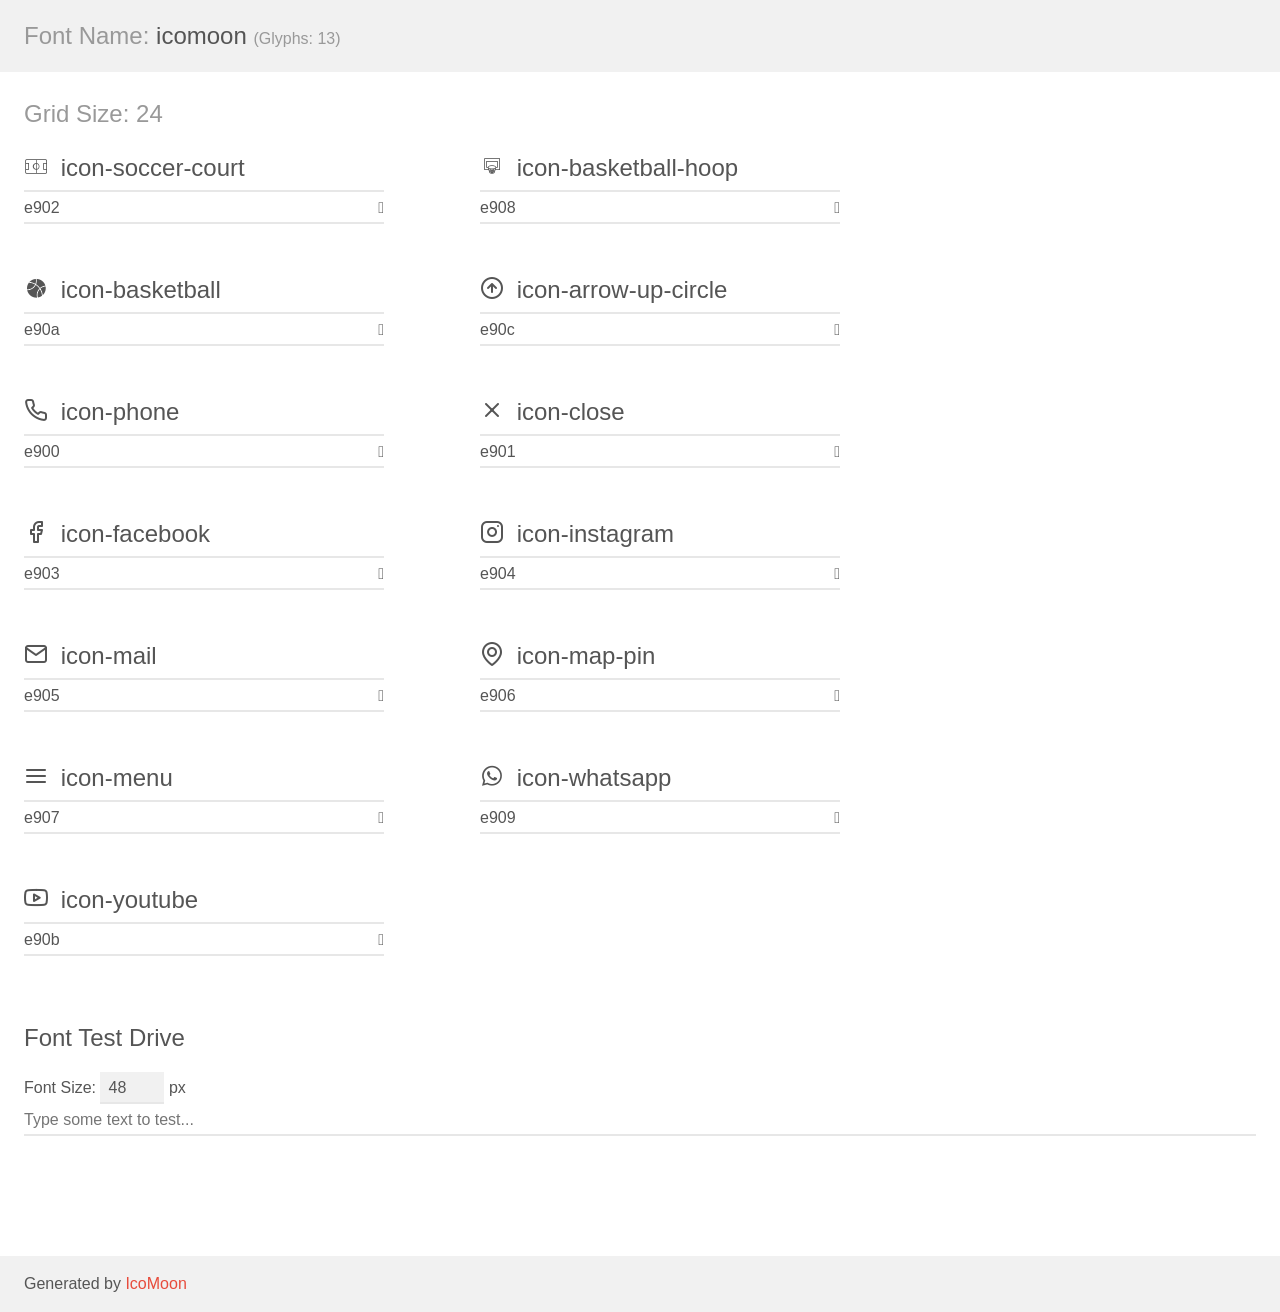
<file: assets/demo.html>
<!doctype html>
<html>
<head>
    <meta charset="utf-8">
    <title>IcoMoon Demo</title>
    <meta name="description" content="An Icon Font Generated By IcoMoon.io">
    <meta name="viewport" content="width=device-width, initial-scale=1">
    <link rel="stylesheet" href="demo-files/demo.css">
    <link rel="stylesheet" href="style.css"></head>
<body>
    <div class="bgc1 clearfix">
        <h1 class="mhmm mvm"><span class="fgc1">Font Name:</span> icomoon <small class="fgc1">(Glyphs:&nbsp;13)</small></h1>
    </div>
    <div class="clearfix mhl ptl">
        <h1 class="mvm mtn fgc1">Grid Size: 24</h1>
        <div class="glyph fs1">
            <div class="clearfix bshadow0 pbs">
                <span class="icon-soccer-court"></span>
                <span class="mls"> icon-soccer-court</span>
            </div>
            <fieldset class="fs0 size1of1 clearfix hidden-false">
                <input type="text" readonly value="e902" class="unit size1of2" />
                <input type="text" maxlength="1" readonly value="&#xe902;" class="unitRight size1of2 talign-right" />
            </fieldset>
            <div class="fs0 bshadow0 clearfix hidden-true">
                <span class="unit pvs fgc1">liga: </span>
                <input type="text" readonly value="" class="liga unitRight" />
            </div>
        </div>
        <div class="glyph fs1">
            <div class="clearfix bshadow0 pbs">
                <span class="icon-basketball-hoop"></span>
                <span class="mls"> icon-basketball-hoop</span>
            </div>
            <fieldset class="fs0 size1of1 clearfix hidden-false">
                <input type="text" readonly value="e908" class="unit size1of2" />
                <input type="text" maxlength="1" readonly value="&#xe908;" class="unitRight size1of2 talign-right" />
            </fieldset>
            <div class="fs0 bshadow0 clearfix hidden-true">
                <span class="unit pvs fgc1">liga: </span>
                <input type="text" readonly value="" class="liga unitRight" />
            </div>
        </div>
        <div class="glyph fs1">
            <div class="clearfix bshadow0 pbs">
                <span class="icon-basketball"></span>
                <span class="mls"> icon-basketball</span>
            </div>
            <fieldset class="fs0 size1of1 clearfix hidden-false">
                <input type="text" readonly value="e90a" class="unit size1of2" />
                <input type="text" maxlength="1" readonly value="&#xe90a;" class="unitRight size1of2 talign-right" />
            </fieldset>
            <div class="fs0 bshadow0 clearfix hidden-true">
                <span class="unit pvs fgc1">liga: </span>
                <input type="text" readonly value="" class="liga unitRight" />
            </div>
        </div>
        <div class="glyph fs1">
            <div class="clearfix bshadow0 pbs">
                <span class="icon-arrow-up-circle"></span>
                <span class="mls"> icon-arrow-up-circle</span>
            </div>
            <fieldset class="fs0 size1of1 clearfix hidden-false">
                <input type="text" readonly value="e90c" class="unit size1of2" />
                <input type="text" maxlength="1" readonly value="&#xe90c;" class="unitRight size1of2 talign-right" />
            </fieldset>
            <div class="fs0 bshadow0 clearfix hidden-true">
                <span class="unit pvs fgc1">liga: </span>
                <input type="text" readonly value="" class="liga unitRight" />
            </div>
        </div>
        <div class="glyph fs1">
            <div class="clearfix bshadow0 pbs">
                <span class="icon-phone"></span>
                <span class="mls"> icon-phone</span>
            </div>
            <fieldset class="fs0 size1of1 clearfix hidden-false">
                <input type="text" readonly value="e900" class="unit size1of2" />
                <input type="text" maxlength="1" readonly value="&#xe900;" class="unitRight size1of2 talign-right" />
            </fieldset>
            <div class="fs0 bshadow0 clearfix hidden-true">
                <span class="unit pvs fgc1">liga: </span>
                <input type="text" readonly value="" class="liga unitRight" />
            </div>
        </div>
        <div class="glyph fs1">
            <div class="clearfix bshadow0 pbs">
                <span class="icon-close"></span>
                <span class="mls"> icon-close</span>
            </div>
            <fieldset class="fs0 size1of1 clearfix hidden-false">
                <input type="text" readonly value="e901" class="unit size1of2" />
                <input type="text" maxlength="1" readonly value="&#xe901;" class="unitRight size1of2 talign-right" />
            </fieldset>
            <div class="fs0 bshadow0 clearfix hidden-true">
                <span class="unit pvs fgc1">liga: </span>
                <input type="text" readonly value="" class="liga unitRight" />
            </div>
        </div>
        <div class="glyph fs1">
            <div class="clearfix bshadow0 pbs">
                <span class="icon-facebook"></span>
                <span class="mls"> icon-facebook</span>
            </div>
            <fieldset class="fs0 size1of1 clearfix hidden-false">
                <input type="text" readonly value="e903" class="unit size1of2" />
                <input type="text" maxlength="1" readonly value="&#xe903;" class="unitRight size1of2 talign-right" />
            </fieldset>
            <div class="fs0 bshadow0 clearfix hidden-true">
                <span class="unit pvs fgc1">liga: </span>
                <input type="text" readonly value="" class="liga unitRight" />
            </div>
        </div>
        <div class="glyph fs1">
            <div class="clearfix bshadow0 pbs">
                <span class="icon-instagram"></span>
                <span class="mls"> icon-instagram</span>
            </div>
            <fieldset class="fs0 size1of1 clearfix hidden-false">
                <input type="text" readonly value="e904" class="unit size1of2" />
                <input type="text" maxlength="1" readonly value="&#xe904;" class="unitRight size1of2 talign-right" />
            </fieldset>
            <div class="fs0 bshadow0 clearfix hidden-true">
                <span class="unit pvs fgc1">liga: </span>
                <input type="text" readonly value="" class="liga unitRight" />
            </div>
        </div>
        <div class="glyph fs1">
            <div class="clearfix bshadow0 pbs">
                <span class="icon-mail"></span>
                <span class="mls"> icon-mail</span>
            </div>
            <fieldset class="fs0 size1of1 clearfix hidden-false">
                <input type="text" readonly value="e905" class="unit size1of2" />
                <input type="text" maxlength="1" readonly value="&#xe905;" class="unitRight size1of2 talign-right" />
            </fieldset>
            <div class="fs0 bshadow0 clearfix hidden-true">
                <span class="unit pvs fgc1">liga: </span>
                <input type="text" readonly value="" class="liga unitRight" />
            </div>
        </div>
        <div class="glyph fs1">
            <div class="clearfix bshadow0 pbs">
                <span class="icon-map-pin"></span>
                <span class="mls"> icon-map-pin</span>
            </div>
            <fieldset class="fs0 size1of1 clearfix hidden-false">
                <input type="text" readonly value="e906" class="unit size1of2" />
                <input type="text" maxlength="1" readonly value="&#xe906;" class="unitRight size1of2 talign-right" />
            </fieldset>
            <div class="fs0 bshadow0 clearfix hidden-true">
                <span class="unit pvs fgc1">liga: </span>
                <input type="text" readonly value="" class="liga unitRight" />
            </div>
        </div>
        <div class="glyph fs1">
            <div class="clearfix bshadow0 pbs">
                <span class="icon-menu"></span>
                <span class="mls"> icon-menu</span>
            </div>
            <fieldset class="fs0 size1of1 clearfix hidden-false">
                <input type="text" readonly value="e907" class="unit size1of2" />
                <input type="text" maxlength="1" readonly value="&#xe907;" class="unitRight size1of2 talign-right" />
            </fieldset>
            <div class="fs0 bshadow0 clearfix hidden-true">
                <span class="unit pvs fgc1">liga: </span>
                <input type="text" readonly value="" class="liga unitRight" />
            </div>
        </div>
        <div class="glyph fs1">
            <div class="clearfix bshadow0 pbs">
                <span class="icon-whatsapp"></span>
                <span class="mls"> icon-whatsapp</span>
            </div>
            <fieldset class="fs0 size1of1 clearfix hidden-false">
                <input type="text" readonly value="e909" class="unit size1of2" />
                <input type="text" maxlength="1" readonly value="&#xe909;" class="unitRight size1of2 talign-right" />
            </fieldset>
            <div class="fs0 bshadow0 clearfix hidden-true">
                <span class="unit pvs fgc1">liga: </span>
                <input type="text" readonly value="" class="liga unitRight" />
            </div>
        </div>
        <div class="glyph fs1">
            <div class="clearfix bshadow0 pbs">
                <span class="icon-youtube"></span>
                <span class="mls"> icon-youtube</span>
            </div>
            <fieldset class="fs0 size1of1 clearfix hidden-false">
                <input type="text" readonly value="e90b" class="unit size1of2" />
                <input type="text" maxlength="1" readonly value="&#xe90b;" class="unitRight size1of2 talign-right" />
            </fieldset>
            <div class="fs0 bshadow0 clearfix hidden-true">
                <span class="unit pvs fgc1">liga: </span>
                <input type="text" readonly value="" class="liga unitRight" />
            </div>
        </div>
    </div>

    <!--[if gt IE 8]><!-->
    <div class="mhl clearfix mbl">
        <h1>Font Test Drive</h1>
        <label>
            Font Size: <input id="fontSize" type="number" class="textbox0 mbm"
            min="8" value="48" />
            px
        </label>
        <input id="testText" type="text" class="phl size1of1 mvl"
        placeholder="Type some text to test..." value=""/>
        <div id="testDrive" class="icon-" style="font-family: icomoon">&nbsp;
        </div>
    </div>
    <!--<![endif]-->
    <div class="bgc1 clearfix">
        <p class="mhl">Generated by <a href="https://icomoon.io/app">IcoMoon</a></p>
    </div>

    <script src="demo-files/demo.js"></script>
</body>
</html>
</file>
<file: assets/demo-files/demo.css>
body {
  padding: 0;
  margin: 0;
  font-family: sans-serif;
  font-size: 1em;
  line-height: 1.5;
  color: #555;
  background: #fff;
}
h1 {
  font-size: 1.5em;
  font-weight: normal;
}
small {
  font-size: .66666667em;
}
a {
  color: #e74c3c;
  text-decoration: none;
}
a:hover, a:focus {
  box-shadow: 0 1px #e74c3c;
}
.bshadow0, input {
  box-shadow: inset 0 -2px #e7e7e7;
}
input:hover {
  box-shadow: inset 0 -2px #ccc;
}
input, fieldset {
  font-family: sans-serif;
  font-size: 1em;
  margin: 0;
  padding: 0;
  border: 0;
}
input {
  color: inherit;
  line-height: 1.5;
  height: 1.5em;
  padding: .25em 0;
}
input:focus {
  outline: none;
  box-shadow: inset 0 -2px #449fdb;
}
.glyph {
  font-size: 16px;
  width: 15em;
  padding-bottom: 1em;
  margin-right: 4em;
  margin-bottom: 1em;
  float: left;
  overflow: hidden;
}
.liga {
  width: 80%;
  width: calc(100% - 2.5em);
}
.talign-right {
  text-align: right;
}
.talign-center {
  text-align: center;
}
.bgc1 {
  background: #f1f1f1;
}
.fgc1 {
  color: #999;
}
.fgc0 {
  color: #000;
}
p {
  margin-top: 1em;
  margin-bottom: 1em;
}
.mvm {
  margin-top: .75em;
  margin-bottom: .75em;
}
.mtn {
  margin-top: 0;
}
.mtl, .mal {
  margin-top: 1.5em;
}
.mbl, .mal {
  margin-bottom: 1.5em;
}
.mal, .mhl {
  margin-left: 1.5em;
  margin-right: 1.5em;
}
.mhmm {
  margin-left: 1em;
  margin-right: 1em;
}
.mls {
  margin-left: .25em;
}
.ptl {
  padding-top: 1.5em;
}
.pbs, .pvs {
  padding-bottom: .25em;
}
.pvs, .pts {
  padding-top: .25em;
}
.unit {
  float: left;
}
.unitRight {
  float: right;
}
.size1of2 {
  width: 50%;
}
.size1of1 {
  width: 100%;
}
.clearfix:before, .clearfix:after {
  content: " ";
  display: table;
}
.clearfix:after {
  clear: both;
}
.hidden-true {
  display: none;
}
.textbox0 {
  width: 3em;
  background: #f1f1f1;
  padding: .25em .5em;
  line-height: 1.5;
  height: 1.5em;
}
#testDrive {
  display: block;
  padding-top: 24px;
  line-height: 1.5;
}
.fs0 {
  font-size: 16px;
}
.fs1 {
  font-size: 24px;
}
</file>
<file: assets/style.css>
@font-face {
  font-family: 'icomoon';
  src:  url('fonts/icomoon.eot?ttk1pb');
  src:  url('fonts/icomoon.eot?ttk1pb#iefix') format('embedded-opentype'),
    url('fonts/icomoon.ttf?ttk1pb') format('truetype'),
    url('fonts/icomoon.woff?ttk1pb') format('woff'),
    url('fonts/icomoon.svg?ttk1pb#icomoon') format('svg');
  font-weight: normal;
  font-style: normal;
  font-display: block;
}

[class^="icon-"], [class*=" icon-"] {
  /* use !important to prevent issues with browser extensions that change fonts */
  font-family: 'icomoon' !important;
  speak: never;
  font-style: normal;
  font-weight: normal;
  font-variant: normal;
  text-transform: none;
  line-height: 1;

  /* Better Font Rendering =========== */
  -webkit-font-smoothing: antialiased;
  -moz-osx-font-smoothing: grayscale;
}

.icon-soccer-court:before {
  content: "\e902";
}
.icon-basketball-hoop:before {
  content: "\e908";
}
.icon-basketball:before {
  content: "\e90a";
}
.icon-arrow-up-circle:before {
  content: "\e90c";
}
.icon-phone:before {
  content: "\e900";
}
.icon-close:before {
  content: "\e901";
}
.icon-facebook:before {
  content: "\e903";
}
.icon-instagram:before {
  content: "\e904";
}
.icon-mail:before {
  content: "\e905";
}
.icon-map-pin:before {
  content: "\e906";
}
.icon-menu:before {
  content: "\e907";
}
.icon-whatsapp:before {
  content: "\e909";
}
.icon-youtube:before {
  content: "\e90b";
}
</file>
